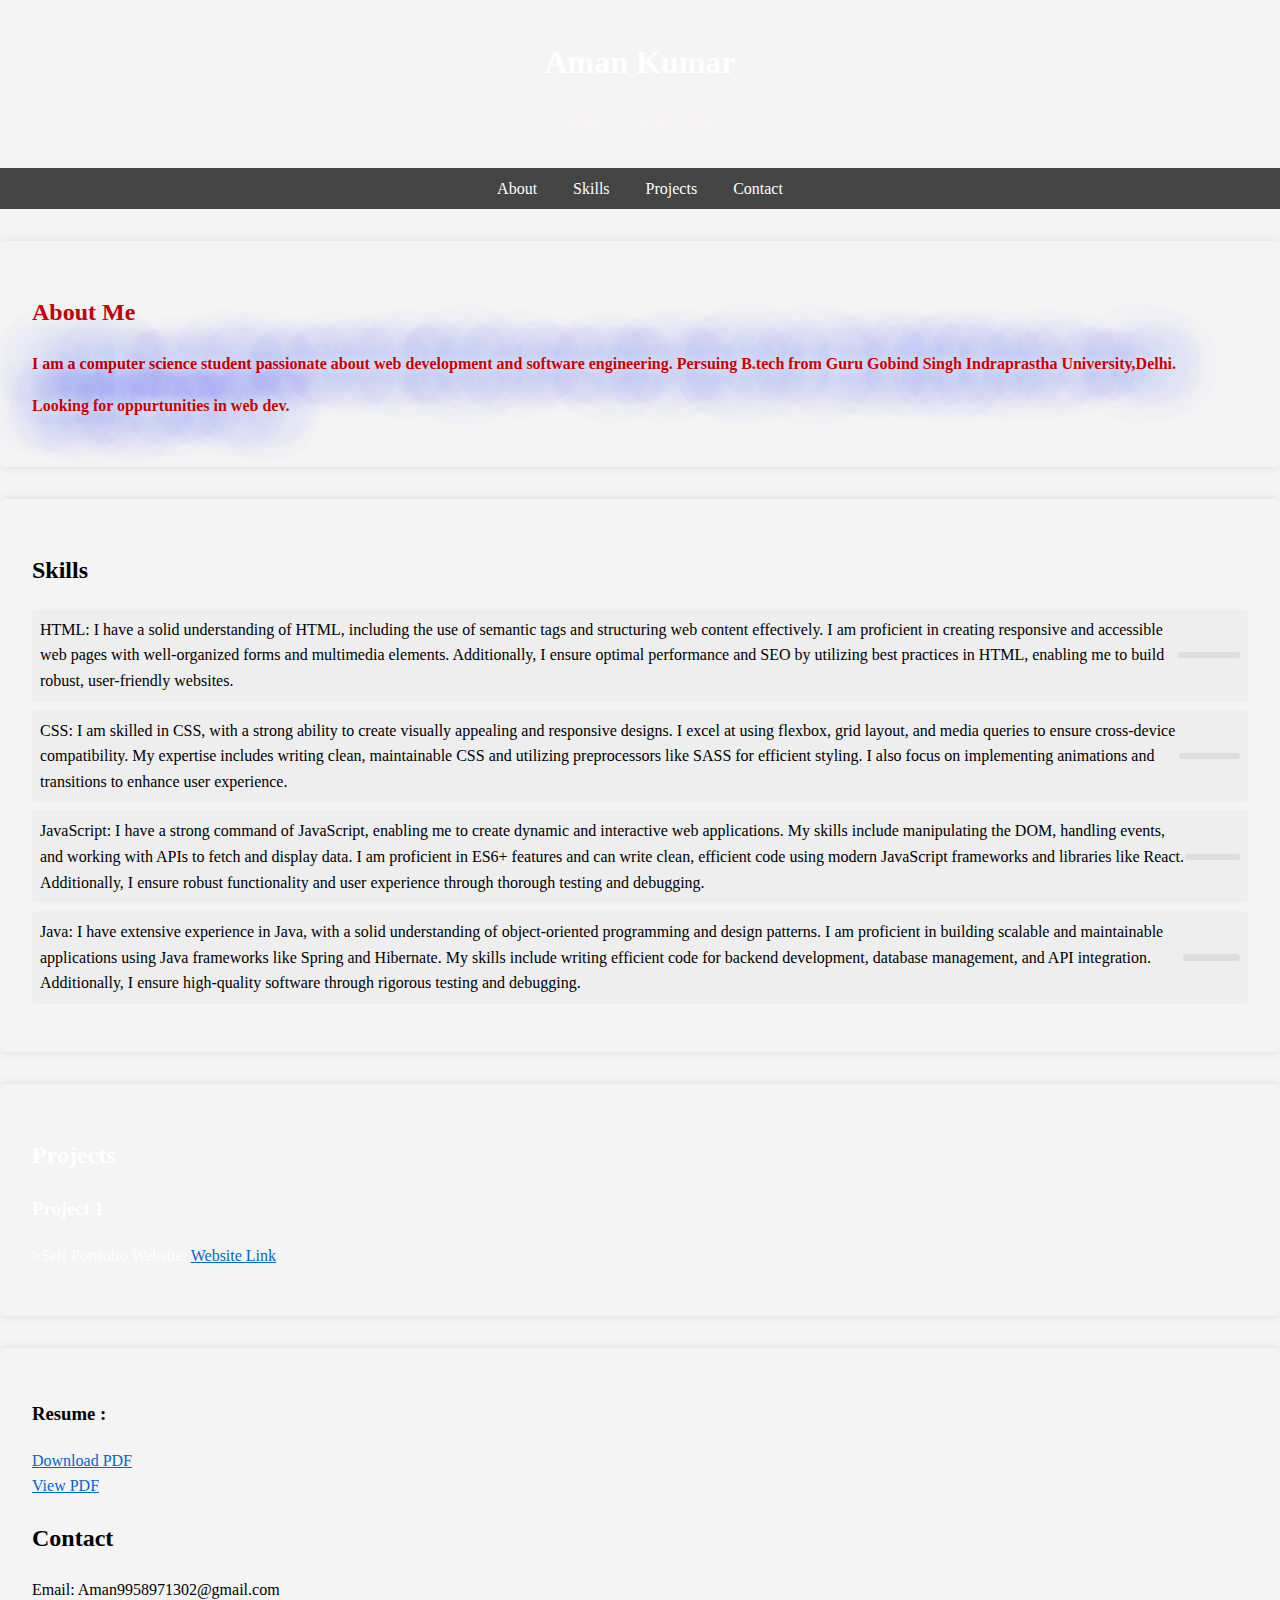
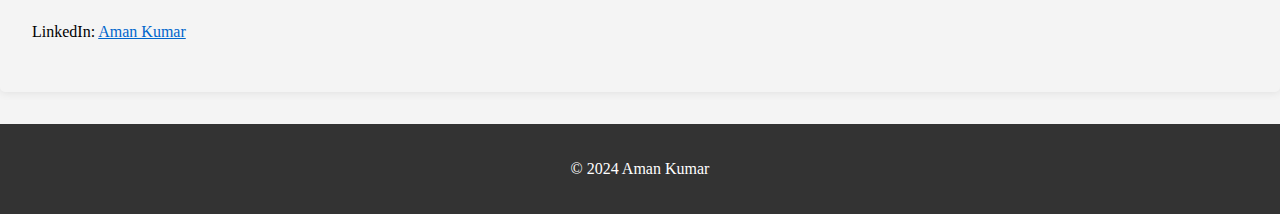
<file: index.html>
<!DOCTYPE html>
<html lang="en">
<head>
    <meta charset="UTF-8">
    <meta name="viewport" content="width=device-width, initial-scale=1.0">
    <title>Student Portfolio</title>
    <link rel="stylesheet" href="portfoliob.css">
</head>
<body>
    <header>
        <h1>Aman Kumar</h1>
        <p><b>Aspiring Web Developer</b></p>
    </header>
    <nav>
        <ul>
            <li><a href="#about">About</a></li>
            <li><a href="#skills">Skills</a></li>
            <li><a href="#projects">Projects</a></li>
            <li><a href="#contact">Contact</a></li>
        </ul>
    </nav>
    <section id="about">
        <h2>About Me</h2>
        <p><b>I am a computer science student passionate about web development and software engineering.
              Persuing B.tech from Guru Gobind Singh Indraprastha University,Delhi.
              </b></p>
        <p><b>Looking for oppurtunities in web dev.</b></p>
    </section>
    <section id="skills">
        <h2>Skills</h2>
        <ul>
            <li>HTML: I have a solid understanding of HTML, including the use of semantic tags and structuring web content effectively. I am proficient in creating responsive and accessible web pages with well-organized forms and multimedia elements. Additionally, I ensure optimal performance and SEO by utilizing best practices in HTML, enabling me to build robust, user-friendly websites. <span class="rating" data-rating="90"></span></li>
            <li>CSS: I am skilled in CSS, with a strong ability to create visually appealing and responsive designs. I excel at using flexbox, grid layout, and media queries to ensure cross-device compatibility. My expertise includes writing clean, maintainable CSS and utilizing preprocessors like SASS for efficient styling. I also focus on implementing animations and transitions to enhance user experience. <span class="rating" data-rating="85"></span></li>
            <li>JavaScript: I have a strong command of JavaScript, enabling me to create dynamic and interactive web applications. My skills include manipulating the DOM, handling events, and working with APIs to fetch and display data. I am proficient in ES6+ features and can write clean, efficient code using modern JavaScript frameworks and libraries like React. Additionally, I ensure robust functionality and user experience through thorough testing and debugging. <span class="rating" data-rating="80"></span></li>
            
            <li>Java: I have extensive experience in Java, with a solid understanding of object-oriented programming and design patterns. I am proficient in building scalable and maintainable applications using Java frameworks like Spring and Hibernate. My skills include writing efficient code for backend development, database management, and API integration. Additionally, I ensure high-quality software through rigorous testing and debugging. <span class="rating" data-rating="70"></span></li>
        </ul>
    </section>
    <section id="projects">
        <h2>Projects</h2>
        <div class="project">
           <h3>Project 1</h3>
            <p> >Self Portfolio Website: <a href="https://codsoft-gilt-five.vercel.app/">Website Link</a></p>
        
        </div>
        
    </section>
    <section id="contact">
        
         <h3>Resume :</h3>
        <a href="Resume-Aman-Kumar.pdf" download>Download PDF</a>
    <br>
    <a href="Resume-Aman-Kumar.pdf">View PDF</a>
       <h2>Contact</h2>
        <p>Email: Aman9958971302@gmail.com </p>
        <p>LinkedIn: <a href="https://www.linkedin.com/in/aman-kumar-70865025b?utm_source=share&utm_campaign=share_via&utm_content=profile&utm_medium=android_app">Aman Kumar</a></p>
    </section>
    <footer>
        <p>&copy; 2024 Aman Kumar</p>
    </footer>
    <script src="portfoliod.js"></script>
</body>
</html>
</file>
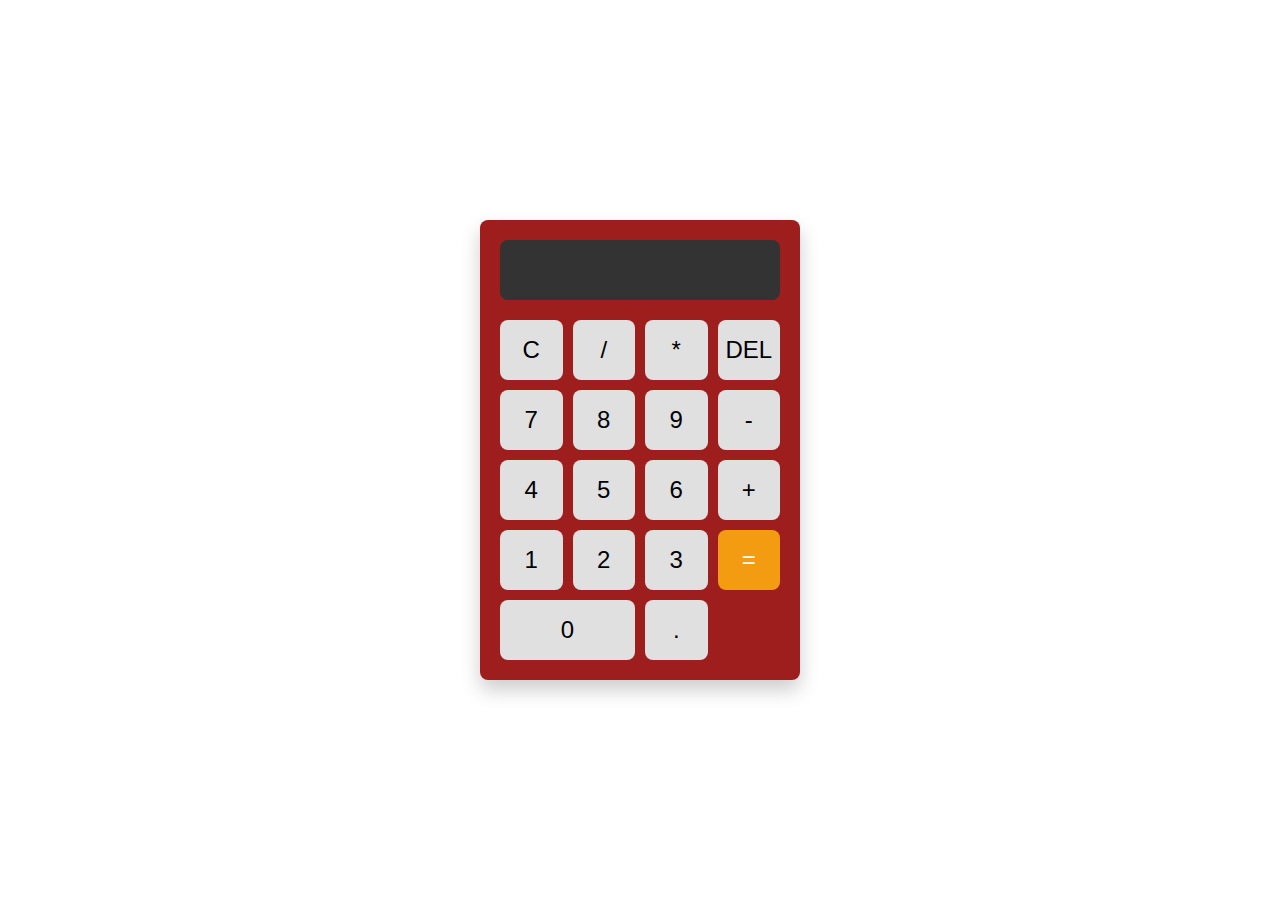
<file: calculator/index.html>
<!DOCTYPE html>
<html lang="en">
<head>
    <meta charset="UTF-8">
    <meta name="viewport" content="width=device-width, initial-scale=1.0">
    <title>Calculator</title>
    <link rel="stylesheet" href="calculator.css">
</head>
<body>
    <div id="backgr">
    <div class="calculator">
        <input type="text" id="display" disabled>
        <div class="buttons">
            <button onclick="clearDisplay()">C</button>
            <button onclick="appendOperator('/')">/</button>
            <button onclick="appendOperator('*')">*</button>
            <button onclick="deleteLast()">DEL</button>
            <button onclick="appendNumber('7')">7</button>
            <button onclick="appendNumber('8')">8</button>
            <button onclick="appendNumber('9')">9</button>
            <button onclick="appendOperator('-')">-</button>
            <button onclick="appendNumber('4')">4</button>
            <button onclick="appendNumber('5')">5</button>
            <button onclick="appendNumber('6')">6</button>
            <button onclick="appendOperator('+')">+</button>
            <button onclick="appendNumber('1')">1</button>
            <button onclick="appendNumber('2')">2</button>
            <button onclick="appendNumber('3')">3</button>
            <button onclick="calculateResult()" class="equal">=</button>
            <button onclick="appendNumber('0')" class="zero">0</button>
            <button onclick="appendDot()">.</button>
        </div>
    </div>
</div>
    <script src="calculator.js"></script>
</body>
</html>
</file>
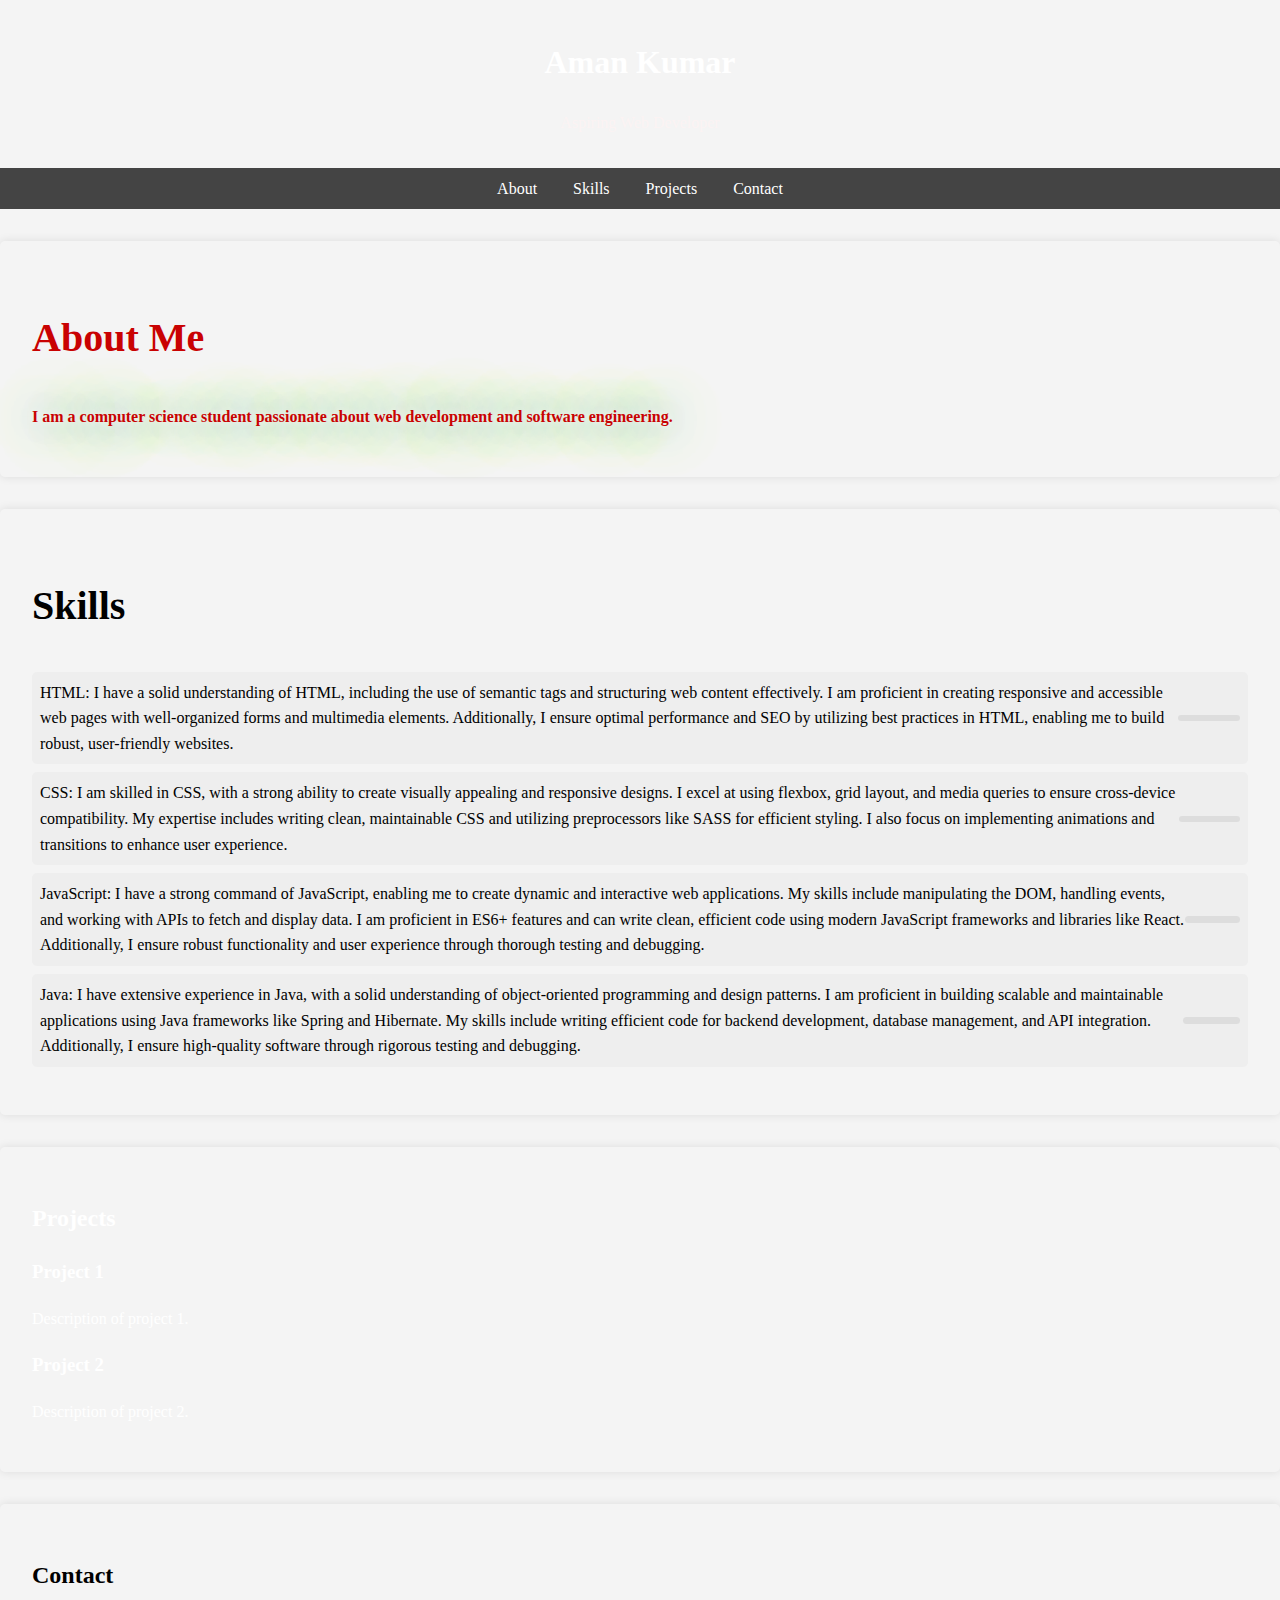
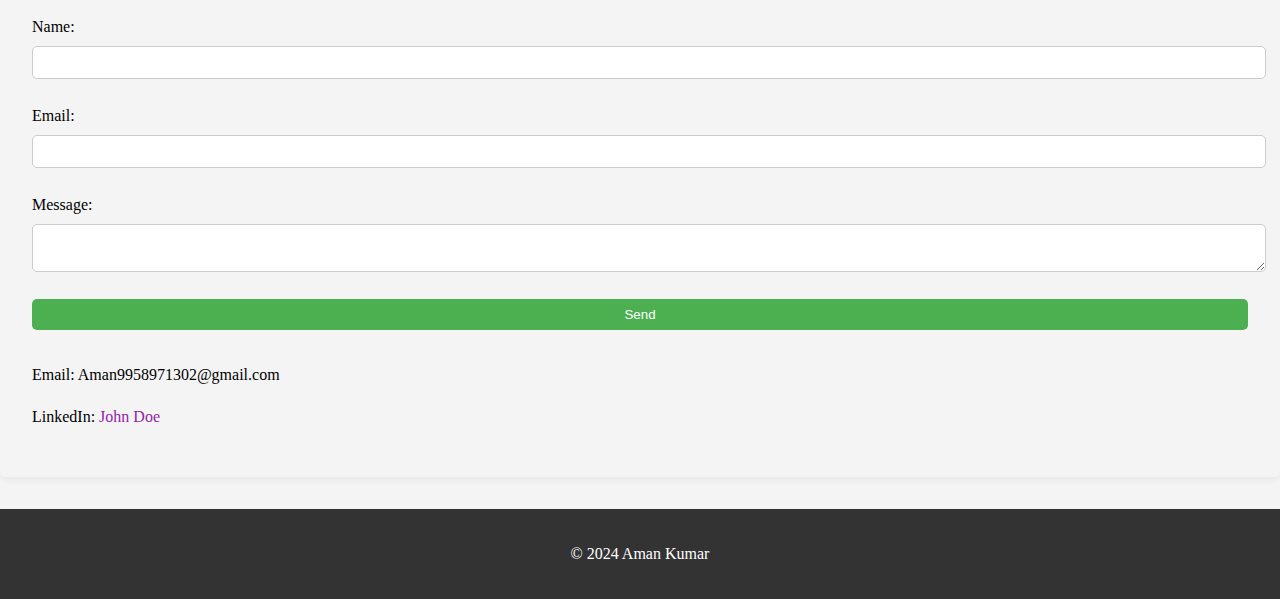
<file: portfolio/index.html>
<!DOCTYPE html>
<html lang="en">
<head>
    <meta charset="UTF-8">
    <meta name="viewport" content="width=device-width, initial-scale=1.0">
    <title>Student Portfolio</title>
    <link rel="stylesheet" href="portfolio.css">
</head>
<body>
    <header>
        <h1>Aman Kumar</h1>
        <p><b>Aspiring Web Developer</b></p>
    </header>
    <nav>
        <ul>
            <li><a href="#about">About</a></li>
            <li><a href="#skills">Skills</a></li>
            <li><a href="#projects">Projects</a></li>
            <li><a href="#contact">Contact</a></li>
        </ul>
    </nav>
    <section id="about">
        <h2>About Me</h2>
        <p><b>I am a computer science student passionate about web development and software engineering.</b></p>
    </section>
    <section id="skills">
        <h2>Skills</h2>
        <ul>
            <li>HTML: I have a solid understanding of HTML, including the use of semantic tags and structuring web content effectively. I am proficient in creating responsive and accessible web pages with well-organized forms and multimedia elements. Additionally, I ensure optimal performance and SEO by utilizing best practices in HTML, enabling me to build robust, user-friendly websites. <span class="rating" data-rating="90"></span></li>
            <li>CSS: I am skilled in CSS, with a strong ability to create visually appealing and responsive designs. I excel at using flexbox, grid layout, and media queries to ensure cross-device compatibility. My expertise includes writing clean, maintainable CSS and utilizing preprocessors like SASS for efficient styling. I also focus on implementing animations and transitions to enhance user experience. <span class="rating" data-rating="85"></span></li>
            <li>JavaScript: I have a strong command of JavaScript, enabling me to create dynamic and interactive web applications. My skills include manipulating the DOM, handling events, and working with APIs to fetch and display data. I am proficient in ES6+ features and can write clean, efficient code using modern JavaScript frameworks and libraries like React. Additionally, I ensure robust functionality and user experience through thorough testing and debugging. <span class="rating" data-rating="80"></span></li>
            
            <li>Java: I have extensive experience in Java, with a solid understanding of object-oriented programming and design patterns. I am proficient in building scalable and maintainable applications using Java frameworks like Spring and Hibernate. My skills include writing efficient code for backend development, database management, and API integration. Additionally, I ensure high-quality software through rigorous testing and debugging. <span class="rating" data-rating="70"></span></li>
        </ul>
    </section>
    <section id="projects">
        <h2>Projects</h2>
        <div class="project">
            <h3>Project 1</h3>
            <p>Description of project 1.</p>
        </div>
        <div class="project">
            <h3>Project 2</h3>
            <p>Description of project 2.</p>
        </div>
    </section>
    <section id="contact">
        <h2>Contact</h2>
        <form id="contact-form">
            <label for="name">Name:</label>
            <input type="text" id="name" name="name" required>
            <label for="email">Email:</label>
            <input type="email" id="email" name="email" required>
            <label for="message">Message:</label>
            <textarea id="message" name="message" required></textarea>
            <button type="submit">Send</button>
        </form>
        <p>Email: Aman9958971302@gmail.com</p>
        <p>LinkedIn: <a href="https://www.linkedin.com/in/aman-kumar-70865025b?utm_source=share&utm_campaign=share_via&utm_content=profile&utm_medium=android_app">John Doe</a></p>
    </section>
    <footer>
        <p>&copy; 2024 Aman Kumar</p>
    </footer>
    <script src="portfolio.js"></script>
</body>
</html>
</file>
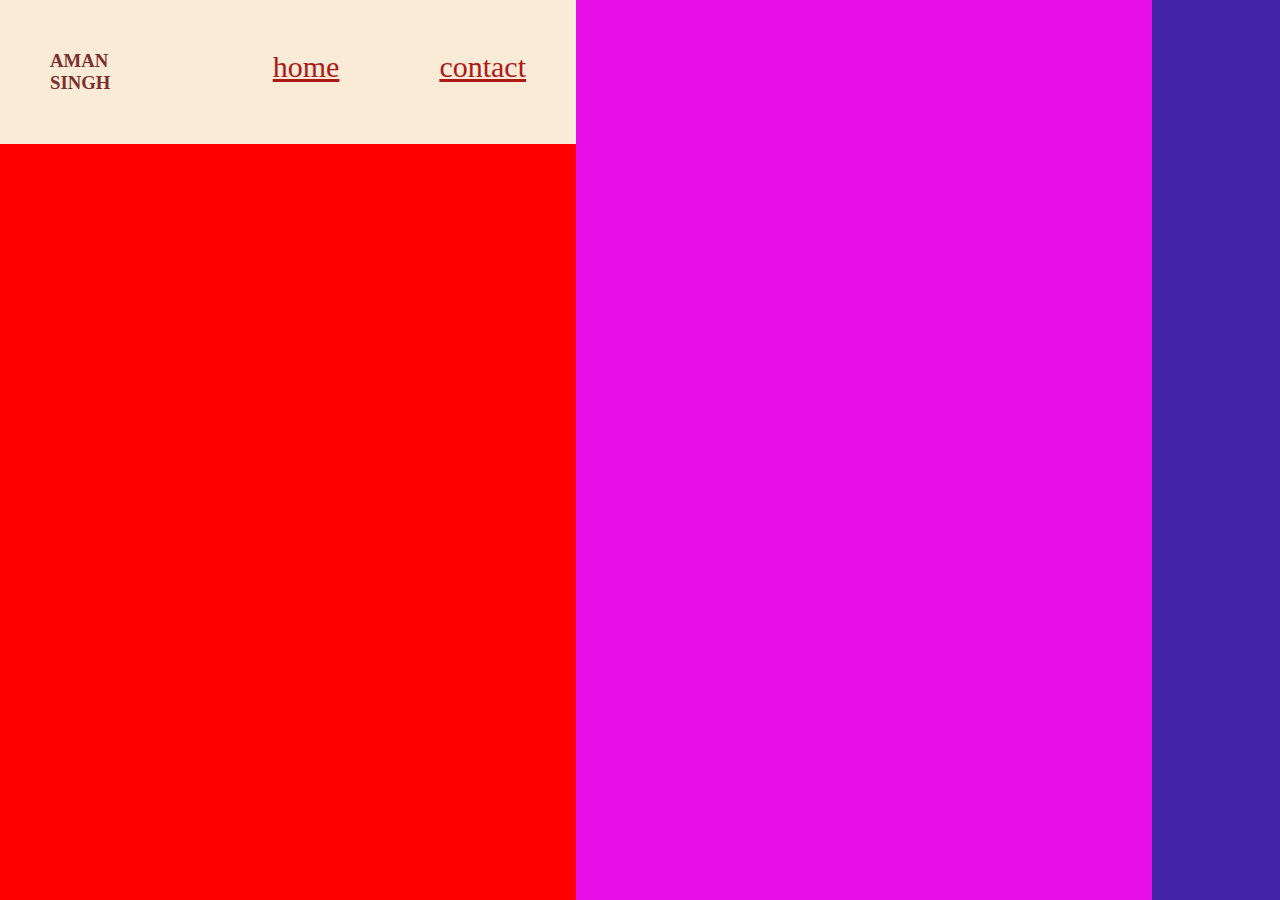
<file: day12.html>
<!DOCTYPE html>
<html lang="en">
<head>
    <meta charset="UTF-8">
    <meta name="viewport" content="width=device-width, initial-scale=1.0">
    <title>Document</title>
    <link rel="stylesheet" href="day12.css">
</head>
<body>
    <div id="main">
        <div id="left">
            <div id="nav">
                <h3>AMAN SINGH</h3>
                <a href="#">home</a>
                <a href="#">contact</a>
            </div>
            <div id="centerimg"></div>
        </div>
        <div id="center"></div>
        <div id="right"></div>

       

        </div>
    </div>
    
</body>
</html>
</file>
<file: portfoliob.css>
body {
    font-family: Arial, sans-serif;
    line-height: 1.6;
    margin: 0;
    font-family: "gilroy";
    padding: 0;
    background: #f4f4f4;
  
}

header {
    
    color: #fff;
    padding: 1rem 0;
    text-align: center;
    background-size: cover;
    background-image: url(https://images.unsplash.com/photo-1707175834668-553f512d198e?q=80&w=2320&auto=format&fit=crop&ixlib=rb-4.0.3&ixid=M3wxMjA3fDB8MHxwaG90by1wYWdlfHx8fGVufDB8fHx8fA%3D%3D);
}
header p{
    color: rgba(253, 243, 243, 0.853);
    font-weight: 200;
}

nav {
    background: #444;
    color: #fff;
    padding: 0.5rem 0;
    text-align: center;
}
#about{
    background-image: url(https://images.unsplash.com/photo-1707175834460-af5028984a8e?q=80&w=2320&auto=format&fit=crop&ixlib=rb-4.0.3&ixid=M3wxMjA3fDB8MHxwaG90by1wYWdlfHx8fGVufDB8fHx8fA%3D%3D);
    background-size: cover;
    color: rgb(201, 2, 2);
    scroll-margin-bottom: 100px;
    
}

#about p b {
    text-shadow: 
    0 0 10px rgba(255, 255, 255, 0.8),
    0 0 20px rgba(255, 255, 255, 0.6),
    0 0 30px rgba(255, 255, 255, 0.4),
    0 0 40px rgba(0, 153, 255, 0.8),
    0 0 70px rgba(0, 153, 255, 0.8),
    0 0 80px rgba(0, 153, 255, 0.8),
    0 0 100px rgba(0, 153, 255, 0.8);
}


nav ul {
    list-style: none;
    padding: 0;
    margin: 0;
}

nav ul li {
    display: inline;
    margin: 0 1rem;
}

nav ul li a {
    color: #fff;
    text-decoration: none;
    transition: color 0.3s;
}

nav ul li a:hover {
    color: #00ccff;
}

section { 
    padding: 2rem;
    margin: 2rem 0;
    
    border-radius: 5px;
    box-shadow: 0 0 10px rgba(0,0,0,0.1);
}

#skills ul {
    list-style: none;
    padding: 0;
}
#skills{
    background-image: url(https://images.unsplash.com/uploads/141103282695035fa1380/95cdfeef?q=80&w=1730&auto=format&fit=crop&ixlib=rb-4.0.3&ixid=M3wxMjA3fDB8MHxwaG90by1wYWdlfHx8fGVufDB8fHx8fA%3D%3D);
    background-size: cover;
}

#skills ul li {
    background: #eee;
    margin: 0.5rem 0;
    padding: 0.5rem;
    border-radius: 5px;
    display: flex;
    justify-content: space-between;
    align-items: center;
}

.rating {
    background: #ddd;
    border-radius: 5px;
    padding: 0.2rem 0.5rem;
    width: 100px;
    text-align: center;
}

.rating-bar {
    background: #4caf50;
    border-radius: 5px;
    height: 100%;
}

#projects{
    background-image: url(https://images.unsplash.com/photo-1707175834429-dcfdf423e2ae?q=80&w=2320&auto=format&fit=crop&ixlib=rb-4.0.3&ixid=M3wxMjA3fDB8MHxwaG90by1wYWdlfHx8fGVufDB8fHx8fA%3D%3D);
    background-size: cover;
    color: #fff;
}
.project {
    margin: 1rem 0;
}

form label {
    display: block;
    margin: 0.5rem 0 0.2rem;
}

form input, form textarea, form button {
    width: 100%;
    padding: 0.5rem;
    margin: 0.2rem 0 1rem;
    border: 1px solid #ccc;
    border-radius: 5px;
}

form button {
    background: #4caf50;
    color: white;
    border: none;
    cursor: pointer;
}

form button:hover {
    background: #45a049;
}

footer {
    text-align: center;
    padding: 1rem 0;
    background: #333;
    color: #fff;
}

a {
    color: #0066cc;
}

a:hover {
    text-decoration: underline;
}
</file>
<file: calculator/calculator.css>
* {
    box-sizing: border-box;
    margin: 0;
    padding: 0;
    font-family: Arial, sans-serif;
    

}


body {
    display: flex;
    justify-content: center;
    align-items: center;
    height: 100vh;
   
}

.calculator {
    width: 320px;
    border-radius: 8px;
    box-shadow: 0 10px 20px rgba(0, 0, 0, 0.2);
    background-color: rgb(158, 30, 30);
    padding: 20px;
}

#display {
    width: 100%;
    height: 60px;
    background-color: #333;
    color: white;
    font-size: 32px;
    text-align: right;
    border: none;
    padding: 10px;
    margin-bottom: 20px;
    border-radius: 8px;
}

.buttons {
    display: grid;
    grid-template-columns: repeat(4, 1fr);
    gap: 10px;
}

button {
    width: 100%;
    height: 60px;
    background-color: #e0e0e0;
    font-size: 24px;
    border: none;
    border-radius: 8px;
    cursor: pointer;
    transition: background-color 0.3s;
}

button:active {
    background-color: #ccc;
}

button.zero {
    grid-column: span 2;
}

button.equal {
    background-color: #f39c12;
    color: white;
}

button.equal:active {
    background-color: #e67e22;
}

button.operator {
    background-color: #f39c12;
    color: white;
}

button.operator:active {
    background-color: #e67e22;
}
</file>
<file: portfolio/portfolio.css>
body {
    font-family: Arial, sans-serif;
    line-height: 1.6;
    margin: 0;
    font-family: "gilroy";
    padding: 0;
    background: #f4f4f4;
}

header {
    
    color: #fff;
    padding: 1rem 0;
    text-align: center;
    background-size: cover;
    background-image: url(https://images.unsplash.com/photo-1707175834668-553f512d198e?q=80&w=2320&auto=format&fit=crop&ixlib=rb-4.0.3&ixid=M3wxMjA3fDB8MHxwaG90by1wYWdlfHx8fGVufDB8fHx8fA%3D%3D);
}
header p{
    color: rgba(253, 243, 243, 0.853);
    font-weight: 200;
}

nav {
    background: #444;
    color: #fff;
    padding: 0.5rem 0;
    text-align: center;
}
#about{
    background-image: url(https://images.unsplash.com/photo-1707175834460-af5028984a8e?q=80&w=2320&auto=format&fit=crop&ixlib=rb-4.0.3&ixid=M3wxMjA3fDB8MHxwaG90by1wYWdlfHx8fGVufDB8fHx8fA%3D%3D);
    background-size: cover;
    color: rgb(201, 2, 2);
    scroll-margin-bottom: 100px;
    
}


#about h2{
    font-size: 40px;
}
 
#about p{
    text-shadow: 
                0 0 10px rgba(255, 255, 255, 0.8),
                0 0 20px rgba(255, 255, 255, 0.6),
                0 0 30px rgba(255, 255, 255, 0.4),
                0 0 40px rgba(0, 153, 255, 0.958),
                0 0 70px rgba(255, 179, 0, 0.8),
                0 0 80px rgba(255, 255, 0, 0.8),
                0 0 100px rgba(0, 255, 68, 0.8);
}
#projects h1{
    font-size: 40px;
color: #f06e31;
}

nav ul {
    list-style: none;
    padding: 0;
    margin: 0;
}

nav ul li {
    display: inline;
    margin: 0 1rem;
}

nav ul li a {
    color: #fff;
    text-decoration: none;
    transition: color 0.3s;
}

nav ul li a:hover {
    color: #00ccff;
}

section { 
    padding: 2rem;
    margin: 2rem 0;
    
    border-radius: 5px;
    box-shadow: 0 0 10px rgba(0,0,0,0.1);
}

#skills ul {
    list-style: none;
    padding: 0;
}
#skills{
    background-image: url(https://images.unsplash.com/uploads/141103282695035fa1380/95cdfeef?q=80&w=1730&auto=format&fit=crop&ixlib=rb-4.0.3&ixid=M3wxMjA3fDB8MHxwaG90by1wYWdlfHx8fGVufDB8fHx8fA%3D%3D);
    background-size: cover;
}

#skills h2{
    font-size: 40px;
}

#skills ul li {
    background: #eee;
    margin: 0.5rem 0;
    padding: 0.5rem;
    border-radius: 5px;
    display: flex;
    justify-content: space-between;
    align-items: center;
}

.rating {
    background: #ddd;
    border-radius: 5px;
    padding: 0.2rem 0.5rem;
    width: 100px;
    text-align: center;
}

.rating-bar {
    background: #4caf50;
    border-radius: 5px;
    height: 100%;
}

#projects{
    background-image: url(https://images.unsplash.com/photo-1707175834429-dcfdf423e2ae?q=80&w=2320&auto=format&fit=crop&ixlib=rb-4.0.3&ixid=M3wxMjA3fDB8MHxwaG90by1wYWdlfHx8fGVufDB8fHx8fA%3D%3D);
    background-size: cover;
    color: #fff;
}
.project {
    margin: 1rem 0;
}

form label {
    display: block;
    margin: 0.5rem 0 0.2rem;
}

form input, form textarea, form button {
    width: 100%;
    padding: 0.5rem;
    margin: 0.2rem 0 1rem;
    border: 1px solid #ccc;
    border-radius: 5px;
}

form button {
    background: #4caf50;
    color: white;
    border: none;
    cursor: pointer;
}

form button:hover {
    background: #45a049;
}

footer {
    text-align: center;
    padding: 1rem 0;
    background: #333;
    color: #fff;
}

#contact p a {
    text-decoration: none;
    color: #9224a8;
}

a:hover {
    text-decoration:none;
    font-size: 15px;
}
</file>
<file: day12.css>
*{
    padding: 0;
    margin: 0;
    box-sizing: border-box;
    font-family: "gilroy";
}
html,body{
    width: 100%;
    height: 100%;
}
#main{
    display: flex;
    height: 100%;
    width: 100%;
    
    
}
#nav{
    color: rgb(125, 45, 45);
    display: flex;
    width: 100%;
    background-color: antiquewhite;
    padding: 50px 50px;
    gap: 100px;
    
}
#nav a{
    color: rgb(173, 26, 26);
    font-size: 30px;
}
#centerimg{
    top: 50%;
    position: absolute;
    height: 50%;
    width: 60%;
    left: 50%;
    transform:translate(-50%,-50%);
    background-image: url(https://images.unsplash.com/photo-1521620860034-0a3430d856d3?q=80&w=1170&auto=format&fit=crop&ixlib=rb-4.0.3&ixid=M3wxMjA3fDB8MHxwaG90by1wYWdlfHx8fGVufDB8fHx8fA%3D%3D);
    background-size: cover;
}

#left{
    
    position: relative;
    height: 100%;
    width: 45%;
    background-color: red;
}
#center{
    height: 100%;
    width: 45%;
    background-color: rgb(229, 15, 229);
}
#right{
    height: 100%;
    width: 10%;
    background-color: rgb(68, 34, 170);
}
</file>
